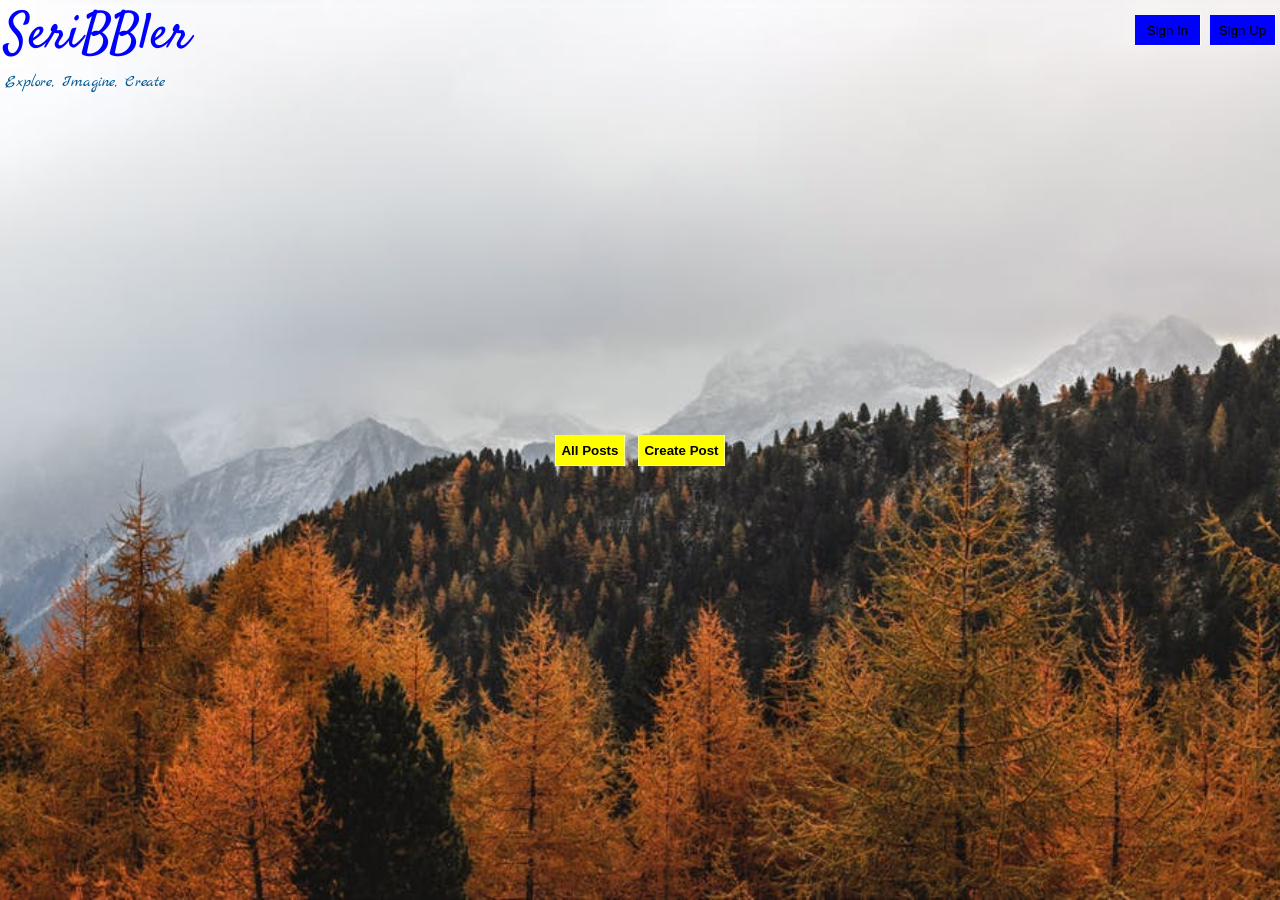
<file: stub/index.html>
<!DOCTYPE html>
<html>
<head>

    <!-- Place all CSS for header in this file -->
    <link href='css\header.css' rel='stylesheet' type='text/css'>

    <!-- Place all CSS for the rest of the elements in this file -->
    <link href='css\index.css' rel='stylesheet' type='text/css'>

	<!-- Place all CSS for fonts in this file -->
    <link href='css\font.css' rel='stylesheet' type='text/css'>

</head>
<body>
    <div id="main-container-div">

        <div class="header">

        	<!-- Insert code for Sign Up, Sign In button here. Add code for "ScriBBler" heading and the sub-heading -->

            <button id="Sign_up" class="topButtons">Sign Up</button>
            <button id="Sign_in" class="topButtons">Sign In</button>
            <a id="pageTitle" class="logo-title">SeriBBler</a>
            <p class="middleText">Explore, Imagine, Create</p>

        </div>
           
        <div class="postButtons">

        	<!-- Insert code for All Posts & Create Post button here -->
            <button class="middleButtons" onclick="window.location.href='html/bloglist.html'"><strong>All Posts</strong></button>
            <button class="middleButtons" id="craetePost"><strong>Create Post</strong></button>


        </div>
    </div>



    <div id="mySignInModal" class="modal">

    	<!-- Insert code for Sign In modal here -->

        <div class="modal-content">
            <div class="modal-header">
                <span class="close">&times;</span>
                <h2 class="black">Welcome Back!</h2>
                <hr>
            </div>

            <div class="modal-body">

                <form id="mySignInForm">


                    <div >
                        <label>Username</label><br>
                        <input type="text" class="formSignUp" name="formSignIn"  placeholder=" Enter Username" required="">
                    </div>

                    <div >
                        <label>Password</label><br>
                        <input type="password" name="PASSWORD" class="formSignIn" placeholder="Enter Password" required="">
                    </div >


                </form>
                <button id="SignInbtn" class="formSignIn" form="mySignInForm">Sign In</button>

                <div class="modal-footer">
                    <span><strong>Not a member?</strong> <a class="hyper" href="#"><strong>Sign Up</strong></a></span>
                </div>

            </div>


        </div>


    </div>



    <div id="myModal" class="modal">

    	<!-- Insert code for Sign Up modal here -->

        <!-- Modal content -->
            <div class="modal-content">
                <div class="modal-header">
                    <span class="close">&times;</span>
                    <h2 class="black">Get Started</h2>
                    <hr>
                </div>

                <div class="modal-body">

                    <form id="mySignUpForm">

                        <div >
                            <label>Full Name</label><br>
                            <input type="text" class="formSignUp" name="name"  placeholder="Enter Full Name" required="">
                        </div>

                        <div >
                            <label>Username</label><br>
                            <input type="text" class="formSignUp" name="username"  placeholder=" Enter Username" required="">
                        </div>

                        <div >
                            <label>Password</label><br>
                            <input type="password" name="PASSWORD" class="formSignUp" placeholder="Enter Password" required="">
                        </div >
                        <div >
                            <label>Confirm Password</label><br>
                            <input type="password" name="confirm password" class="formSignUp" placeholder="Confirm Password" required="">
                        </div >

                    </form>
                    <button id="btn-margin" class="formSignUp" form="mySignUpForm">Sign Up</button>

                </div>


            </div>



    </div>







    	<!-- Insert code for Create Post modal here -->

        <div id="ceateModal" class="modal">

            <!-- Insert code for Sign In modal here -->


            <div class="modal-content">
                <div class="modal-header">
                    <span id="close1" class="close" >&times;</span>
                    <h2 class="black">Create New Post</h2>
                    <hr>
                </div>

                <div class="modal-body">
                    <div class="postText">
                    <input  id="titleBlog" type="text" placeholder="Enter your title here...">
                </div>
                    <div class="postText">
                        <textarea id="writeBlog" placeholder="Write your blog..." id="Blog"></textarea>
                    </div>



                    <div class="modal-footer">
                        <button id="createPostSave" class="" >Save</button>
                        <button id="createPostCancel" class="" >Cancel</button>
                    </div>

                </div>


            </div>

        </div>





	<!-- Place all Javascript for header in this file -->
	<script src="js\header.js"></script>


	<!-- Place all Javascript for rest of the elements in this file -->
    <script src="js\index.js"></script>

</body>
</html>
</file>
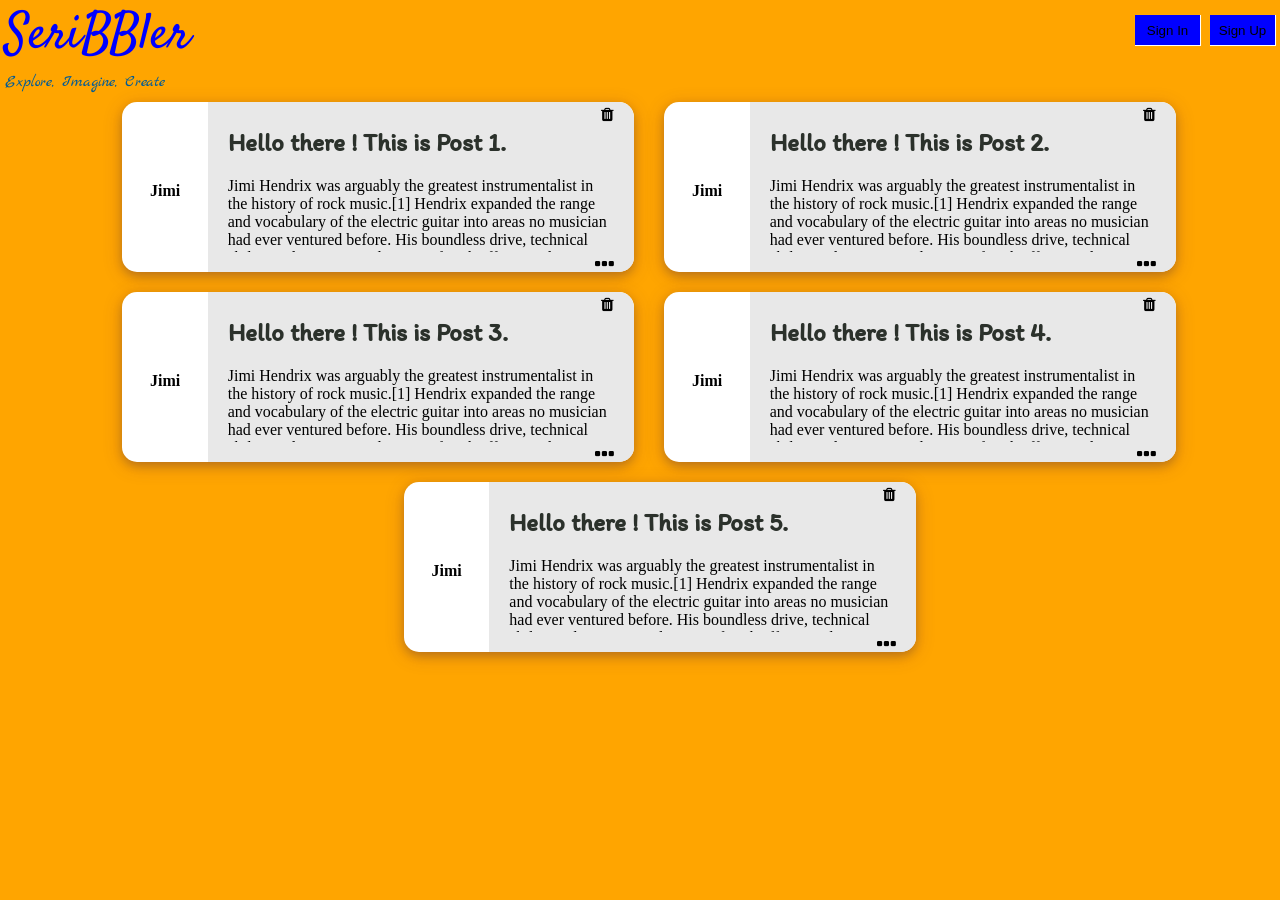
<file: stub/html/bloglist.html>
<!DOCTYPE html>
<html>

<head>
    <link href='..\css\bloglist.css' rel='stylesheet' type='text/css'>    
    <link href='..\css\header.css' rel='stylesheet' type='text/css'>
    <link href='..\css\font.css' rel='stylesheet' type='text/css'>
    <link rel="stylesheet" href="..\font-awesome-4.7.0/css/font-awesome.min.css">
    <style>
    </style>
</head>
<body>

    <div id="main-container-div">
        <div class="header">
                                
            <!-- Insert code for Sign Up, Sign In button here. 
                 Add code for "ScriBBler" heading and the sub-heading -->
            <button id="Sign_up" class="topButtons">Sign Up</button>
            <button id="Sign_in" class="topButtons">Sign In</button>
            <a id="pageTitle" class="logo-title">SeriBBler</a>
            <p class="middleText">Explore, Imagine, Create</p>

        </div>
    </div>


    <!-- Insert code for Sign In modal here -->

    <div id="mySignInModal" class="modal">

        <!-- Insert code for Sign In modal here -->


        <div class="modal-content">
            <div class="modal-header">
                <span class="close">&times;</span>
                <h2 class="black">Welcome Back!</h2>
                <hr>
            </div>

            <div class="modal-body">

                <form id="mySignInForm">


                    <div >
                        <label class="black">Username</label><br>
                        <input type="text" class="formSignUp" name="formSignIn"  placeholder=" Enter Username" required="">
                    </div>

                    <div >
                        <label class="black">Password</label><br>
                        <input type="password" name="PASSWORD" class="formSignIn" placeholder="Enter Password" required="">
                    </div >


                </form>
                <button id="SignInbtn" class="formSignIn" form="mySignInForm">Sign In</button>

                <div class="modal-footer">
                    <span class="black"><strong>Not a member?</strong> <a class="hyper" href="#"><strong>Sign Up</strong></a></span>
                </div>

            </div>


        </div>

    </div>



        <!-- Insert code for Sign Up modal here -->

        <div id="myModal" class="modal">

            <!-- Insert code for Sign Up modal here -->

            <!-- Modal content -->
            <div class="modal-content">
                <div class="modal-header">
                    <span class="close">&times;</span>
                    <h2 class="black">Get Started</h2>
                    <hr>
                </div>

                <div class="modal-body">

                    <form id="mySignUpForm">

                        <div >
                            <label class="black">Full Name</label><br>
                            <input type="text" class="formSignUp" name="name"  placeholder="Enter Full Name" required="">
                        </div>

                        <div >
                            <label class="black">Username</label><br>
                            <input type="text" class="formSignUp" name="username"  placeholder=" Enter Username" required="">
                        </div>

                        <div >
                            <label class="black">Password</label><br>
                            <input type="password" name="PASSWORD" class="formSignUp" placeholder="Enter Password" required="">
                        </div >
                        <div >
                            <label class="black">Confirm Password</label><br>
                            <input type="password" name="confirm password" class="formSignUp" placeholder="Confirm Password" required="">
                        </div >

                    </form>
                    <button id="btn-margin" class="formSignUp" form="mySignUpForm">Sign Up</button>

                </div>


            </div>



        </div>











<!--    code for allpost-->



    <div class="allPostsContainer">
    <div class="post">
        <div class="post-left">
            <p class="post-username">Jimi</p>
        </div>
        <div class="post-content">

            <!-- Insert code for Trash icon here -->
            <span class="iconLeft" onclick="trashShow()"><i class="fa fa-trash"></i></span>

            <p class="post-title">Hello there ! This is Post 1. </p>
            <p class="post-desc">Jimi Hendrix was arguably the greatest instrumentalist in the history of rock music.[1] Hendrix expanded the range and vocabulary of the electric guitar into areas no musician had ever ventured before. His boundless drive, technical ability and creative application of such effects as distortion forever transformed the sound of rock and roll. While creating his unique musical voice and guitar style, Hendrix synthesized diverse genres, including blues, R&B, soul, British rock, American folk music, 1950s rock and roll, psychedelic and jazz.</p>

            <!-- Insert code for ... icon here -->

                <span style="font-size:24px" class="iconLeft" onclick="window.location.href='post.html'"> <i class="fa">&#xf141;</i></span>


        </div>


    </div>

    <div class="post">

        <div class="post-left">
            <p class="post-username">Jimi</p>
        </div>
        <div class="post-content">

                <!-- Insert code for Trash icon here -->
            <span class="iconLeft" onclick="trashShow()"><i class="fa fa-trash"></i></span>

                <p class="post-title">Hello there ! This is Post 2. </p>
                <p class="post-desc">Jimi Hendrix was arguably the greatest instrumentalist in the history of rock music.[1] Hendrix expanded the range and vocabulary of the electric guitar into areas no musician had ever ventured before. His boundless drive, technical ability and creative application of such effects as distortion forever transformed the sound of rock and roll. While creating his unique musical voice and guitar style, Hendrix synthesized diverse genres, including blues, R&B, soul, British rock, American folk music, 1950s rock and roll, psychedelic and jazz.</p>

            
            <!-- Insert code for ... icon here -->
            <span style="font-size:24px" class="iconLeft" onclick="window.location.href='post.html'"> <i class="fa">&#xf141;</i></span>
        </div>
    </div>


    <div class="post">
        <div class="post-left">
            <p class="post-username">Jimi</p>
        </div>
        <div class="post-content">

            <!-- Insert code for Trash icon here -->
            <span class="iconLeft" onclick="trashShow()"><i class="fa fa-trash"></i></span>

                <p class="post-title">Hello there ! This is Post 3. </p>
                <p class="post-desc">Jimi Hendrix was arguably the greatest instrumentalist in the history of rock music.[1] Hendrix expanded the range and vocabulary of the electric guitar into areas no musician had ever ventured before. His boundless drive, technical ability and creative application of such effects as distortion forever transformed the sound of rock and roll. While creating his unique musical voice and guitar style, Hendrix synthesized diverse genres, including blues, R&B, soul, British rock, American folk music, 1950s rock and roll, psychedelic and jazz.</p>

            <!-- Insert code for ... icon here -->
            <span style="font-size:24px" class="iconLeft" onclick="window.location.href='post.html'"> <i class="fa">&#xf141;</i></span>

        </div>
    </div>


    <div class="post">
        <div class="post-left">
            <p class="post-username">Jimi</p>
        </div>
        <div class="post-content">

            <!-- Insert code for Trash icon here -->
            <span class="iconLeft" onclick="trashShow()"><i class="fa fa-trash"></i></span>

                <p class="post-title">Hello there ! This is Post 4. </p>
                <p class="post-desc">Jimi Hendrix was arguably the greatest instrumentalist in the history of rock music.[1] Hendrix expanded the range and vocabulary of the electric guitar into areas no musician had ever ventured before. His boundless drive, technical ability and creative application of such effects as distortion forever transformed the sound of rock and roll. While creating his unique musical voice and guitar style, Hendrix synthesized diverse genres, including blues, R&B, soul, British rock, American folk music, 1950s rock and roll, psychedelic and jazz.</p>

            <!-- Insert code for ... icon here -->
            <span style="font-size:24px" class="iconLeft" onclick="window.location.href='post.html'"> <i class="fa">&#xf141;</i></span>

        </div>
    </div>

    <div id="postLast" class="post">
            <div class="post-left">
                <p class="post-username">Jimi</p>
            </div>
            <div class="post-content">

                <!-- Insert code for Trash icon here -->
                <span class="iconLeft" onclick="trashShow()"><i class="fa fa-trash"></i></span>

                    <p class="post-title">Hello there ! This is Post 5. </p>
                    <p class="post-desc">Jimi Hendrix was arguably the greatest instrumentalist in the history of rock music.[1] Hendrix expanded the range and vocabulary of the electric guitar into areas no musician had ever ventured before. His boundless drive, technical ability and creative application of such effects as distortion forever transformed the sound of rock and roll. While creating his unique musical voice and guitar style, Hendrix synthesized diverse genres, including blues, R&B, soul, British rock, American folk music, 1950s rock and roll, psychedelic and jazz.</p>
                
                <!-- Insert code for ... icon here -->
               <span style="font-size:24px" class="iconLeft"  onclick="window.location.href='post.html'"> <i class="fa">&#xf141;</i></span>
            
            </div>
        </div>

        <div>

            <!-- Insert code for delete modal here -->
            <div id="trashModal" class="modal">




                <div class="modal-content">


                    <div class="modal-body">

                        <p>Are you sure you want to delete this post?</p>
                        <button id="Yes"  >Yes</button>
                        <button id="No"  >No</button>



                    </div>


                </div>

            </div>
            
        </div>
        
</div>



    <script src="..\js\bloglist.js">  </script>
    <script src="..\js\header.js"> </script>
</body>

</html>
</file>
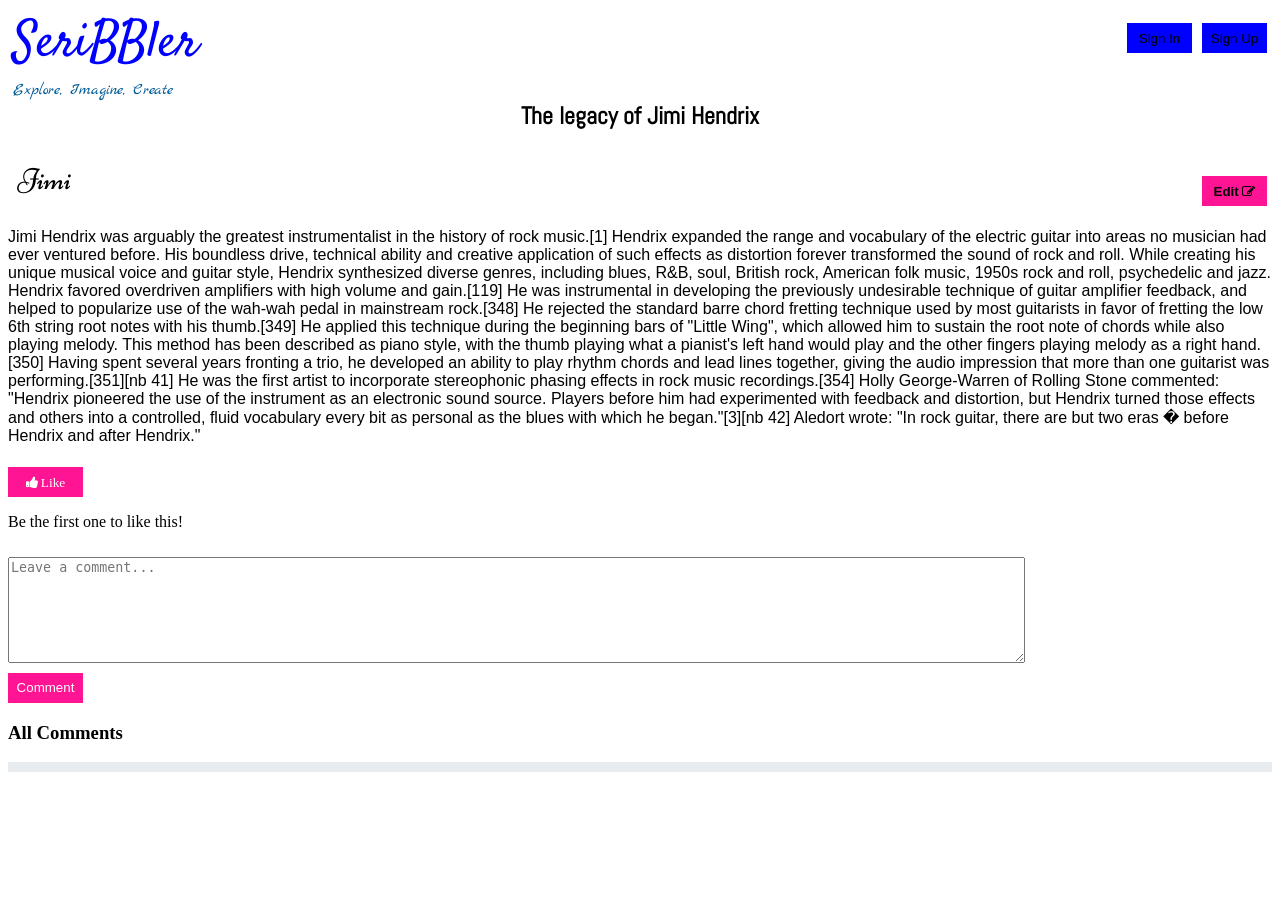
<file: stub/html/post.html>
<!DOCTYPE html>
<html>

<head>
        
        <link href='..\css\post.css' rel='stylesheet' type='text/css'>
        <link href='..\css\header.css' rel='stylesheet' type='text/css'>
        <link rel="stylesheet" href="..\font-awesome-4.7.0/css/font-awesome.min.css">
        <link href='..\css\font.css' rel='stylesheet' type='text/css'>
    <style>        
    </style>     
</head>
<body>
        <div class="header">
             <!-- Insert code for Sign Up, Sign In button here. 
               Add code for "ScriBBler" heading and the sub-heading -->

            <button id="Sign_up" class="topButtons">Sign Up</button>
            <button id="Sign_in" class="topButtons">Sign In</button>
            <a id="pageTitle" class="logo-title">SeriBBler</a>
            <p class="middleText">Explore, Imagine, Create</p>
        </div>


        <div id="mySignInModal" class="modal">

            <!-- Insert code for Sign In modal here -->


            <div class="modal-content">
                <div class="modal-header">
                    <span class="close">&times;</span>
                    <h2 class="black">Welcome Back!</h2>
                    <hr>
                </div>

                <div class="modal-body">

                    <form id="mySignInForm">


                        <div >
                            <label class="black">Username</label><br>
                            <input type="text" class="formSignUp" name="formSignIn"  placeholder=" Enter Username" required="">
                        </div>

                        <div >
                            <label class="black">Password</label><br>
                            <input type="password" name="PASSWORD" class="formSignIn" placeholder="Enter Password" required="">
                        </div >


                    </form>
                    <button id="SignInbtn" class="formSignIn" form="mySignInForm">Sign In</button>

                    <div class="modal-footer">
                        <span class="black"><strong>Not a member?</strong> <a class="hyper" href="#"><strong>Sign Up</strong></a></span>
                    </div>

                </div>


            </div>

        </div>


        <div id="myModal" class="modal">

            <!-- Insert code for Sign Up modal here -->

            <!-- Modal content -->
            <div class="modal-content">
                <div class="modal-header">
                    <span class="close">&times;</span>
                    <h2 class="black">Get Started</h2>
                    <hr>
                </div>

                <div class="modal-body">

                    <form id="mySignUpForm">

                        <div >
                            <label class="black">Full Name</label><br>
                            <input type="text" class="formSignUp" name="name"  placeholder="Enter Full Name" required="">
                        </div>

                        <div >
                            <label class="black">Username</label><br>
                            <input type="text" class="formSignUp" name="username"  placeholder=" Enter Username" required="">
                        </div>

                        <div >
                            <label class="black">Password</label><br>
                            <input type="password" name="PASSWORD" class="formSignUp" placeholder="Enter Password" required="">
                        </div >
                        <div >
                            <label class="black">Confirm Password</label><br>
                            <input type="password" name="confirm password" class="formSignUp" placeholder="Confirm Password" required="">
                        </div >

                    </form>
                    <button id="btn-margin" class="formSignUp" form="mySignUpForm">Sign Up</button>

                </div>


            </div>



        </div>



    <div class="blogContent">
        <div id="blogTitle" class="blogTite">
            <h id="blogTitleNew">The legacy of Jimi Hendrix</h>
        </div>
    </div>

<div class="blogAuthor">

    <!-- Insert code for Edit/Save button and  -->
    <button id="Edit_button" class="topButtons"><strong>Edit</strong> <i class="fa fa-edit"></i></button>
    <button id="Save_button" class="topButtons"><strong>Save</strong> <i class="fa fa-save"></i></button>

    <p>Jimi</p>
</div>

<div id="editable" class="blogText">
    <p id="blogBody">
            Jimi Hendrix was arguably the greatest instrumentalist in the history of rock music.[1] Hendrix expanded the range and vocabulary of the electric guitar into areas no musician had ever ventured before. His boundless drive, technical ability and creative application of such effects as distortion forever transformed the sound of rock and roll. While creating his unique musical voice and guitar style, Hendrix synthesized diverse genres, including blues, R&B, soul, British rock, American folk music, 1950s rock and roll, psychedelic and jazz. Hendrix favored overdriven amplifiers with high volume and gain.[119] He was instrumental in developing the previously undesirable technique of guitar amplifier feedback, and helped to popularize use of the wah-wah pedal in mainstream rock.[348] He rejected the standard barre chord fretting technique used by most guitarists in favor of fretting the low 6th string root notes with his thumb.[349] He applied this technique during the beginning bars of "Little Wing", which allowed him to sustain the root note of chords while also playing melody. This method has been described as piano style, with the thumb playing what a pianist's left hand would play and the other fingers playing melody as a right hand.[350] Having spent several years fronting a trio, he developed an ability to play rhythm chords and lead lines together, giving the audio impression that more than one guitarist was performing.[351][nb 41] He was the first artist to incorporate stereophonic phasing effects in rock music recordings.[354] Holly George-Warren of Rolling Stone commented: "Hendrix pioneered the use of the instrument as an electronic sound source. Players before him had experimented with feedback and distortion, but Hendrix turned those effects and others into a controlled, fluid vocabulary every bit as personal as the blues with which he began."[3][nb 42] Aledort wrote: "In rock guitar, there are but two eras � before Hendrix and after Hendrix."
    </p>
</div>




    <!-- Insert code for Like button, Comment button, Comment box here-->

        <div class="likeBlogButton">
            <button  id= "likeBlog" onclick="postLiked()"><i class="fa fa-thumbs-up"> Like</i></button>
            <p id="commentCount">Be the first one to like this!</p>
        </div>

        <div class="bottom">
            <textarea placeholder="Leave a comment..." id="userComments"></textarea>
        </div>

<!--        <input type="textarea" placeholder="Add your comments" id="userComments" value="">-->

        <button id="addList" onclick="addComments(userComments)">Comment</button>

        <br>
        <h3>All Comments</h3>

        <div id="addEventNames"></div>



    <script src="..\js\post.js" defer></script>
    <script src="..\js\header.js"></script>
    
</body>
</html>
</file>
